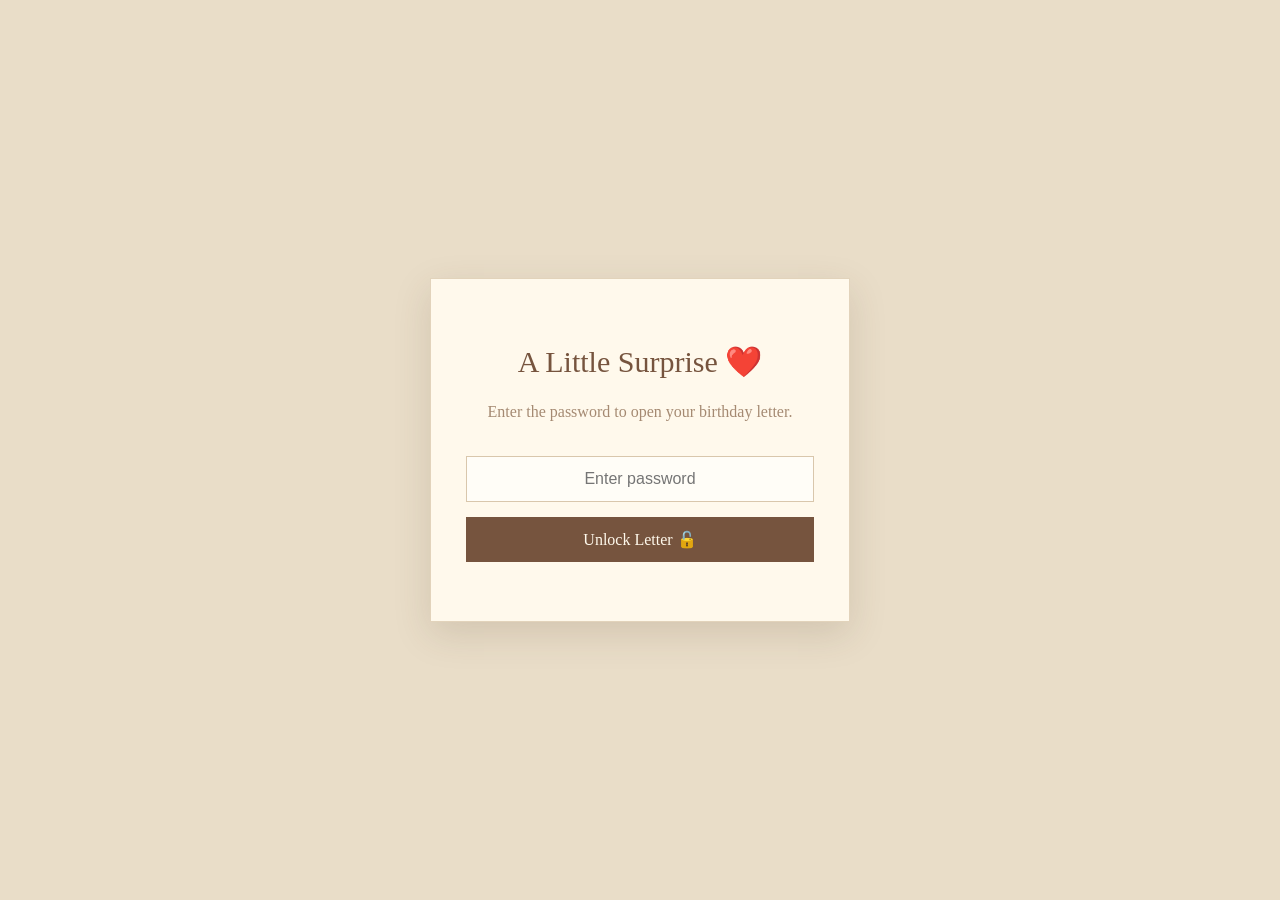
<file: index.html>
<!DOCTYPE html>
<html lang="en">

<head>
    <meta charset="UTF-8">
    <meta name="viewport" content="width=device-width, initial-scale=1.0">

    <title>A Little Surprise ❤️</title>

    <style>
        * {
            box-sizing: border-box;
        }

        body {
            min-height: 100vh;
            margin: 0;
            padding: 20px;
            display: flex;
            justify-content: center;
            align-items: center;
            background: #e9ddc8;
            font-family: Georgia, serif;
            color: #765b48;
        }

        .password-box {
            width: 100%;
            max-width: 420px;
            padding: 45px 35px;
            text-align: center;
            background: #fff9ec;
            border: 1px solid #e2d3bb;
            box-shadow: 0 12px 35px rgba(80, 58, 37, 0.15);
        }

        h1 {
            font-size: 30px;
            font-weight: normal;
            color: #76543e;
        }

        p {
            color: #a58a72;
            line-height: 1.6;
        }

        input {
            width: 100%;
            padding: 13px;
            margin: 15px 0;
            font-size: 16px;
            text-align: center;
            border: 1px solid #d9c7ac;
            background: #fffdf7;
        }

        button {
            width: 100%;
            padding: 13px;
            color: #fff9ec;
            background: #76543e;
            border: none;
            font-family: Georgia, serif;
            font-size: 16px;
            cursor: pointer;
        }

        #password-error {
            color: #b34b43;
            font-size: 14px;
        }
    </style>
</head>

<body>

    <main class="password-box">

        <h1>A Little Surprise ❤️</h1>

        <p>Enter the password to open your birthday letter.</p>

        <form id="password-form">

            <input
                type="password"
                id="password-input"
                placeholder="Enter password"
                required
            >

            <button type="submit">Unlock Letter 🔓</button>

            <p id="password-error"></p>

        </form>

    </main>

    <script src="password.js"></script>

</body>
</html>
</file>
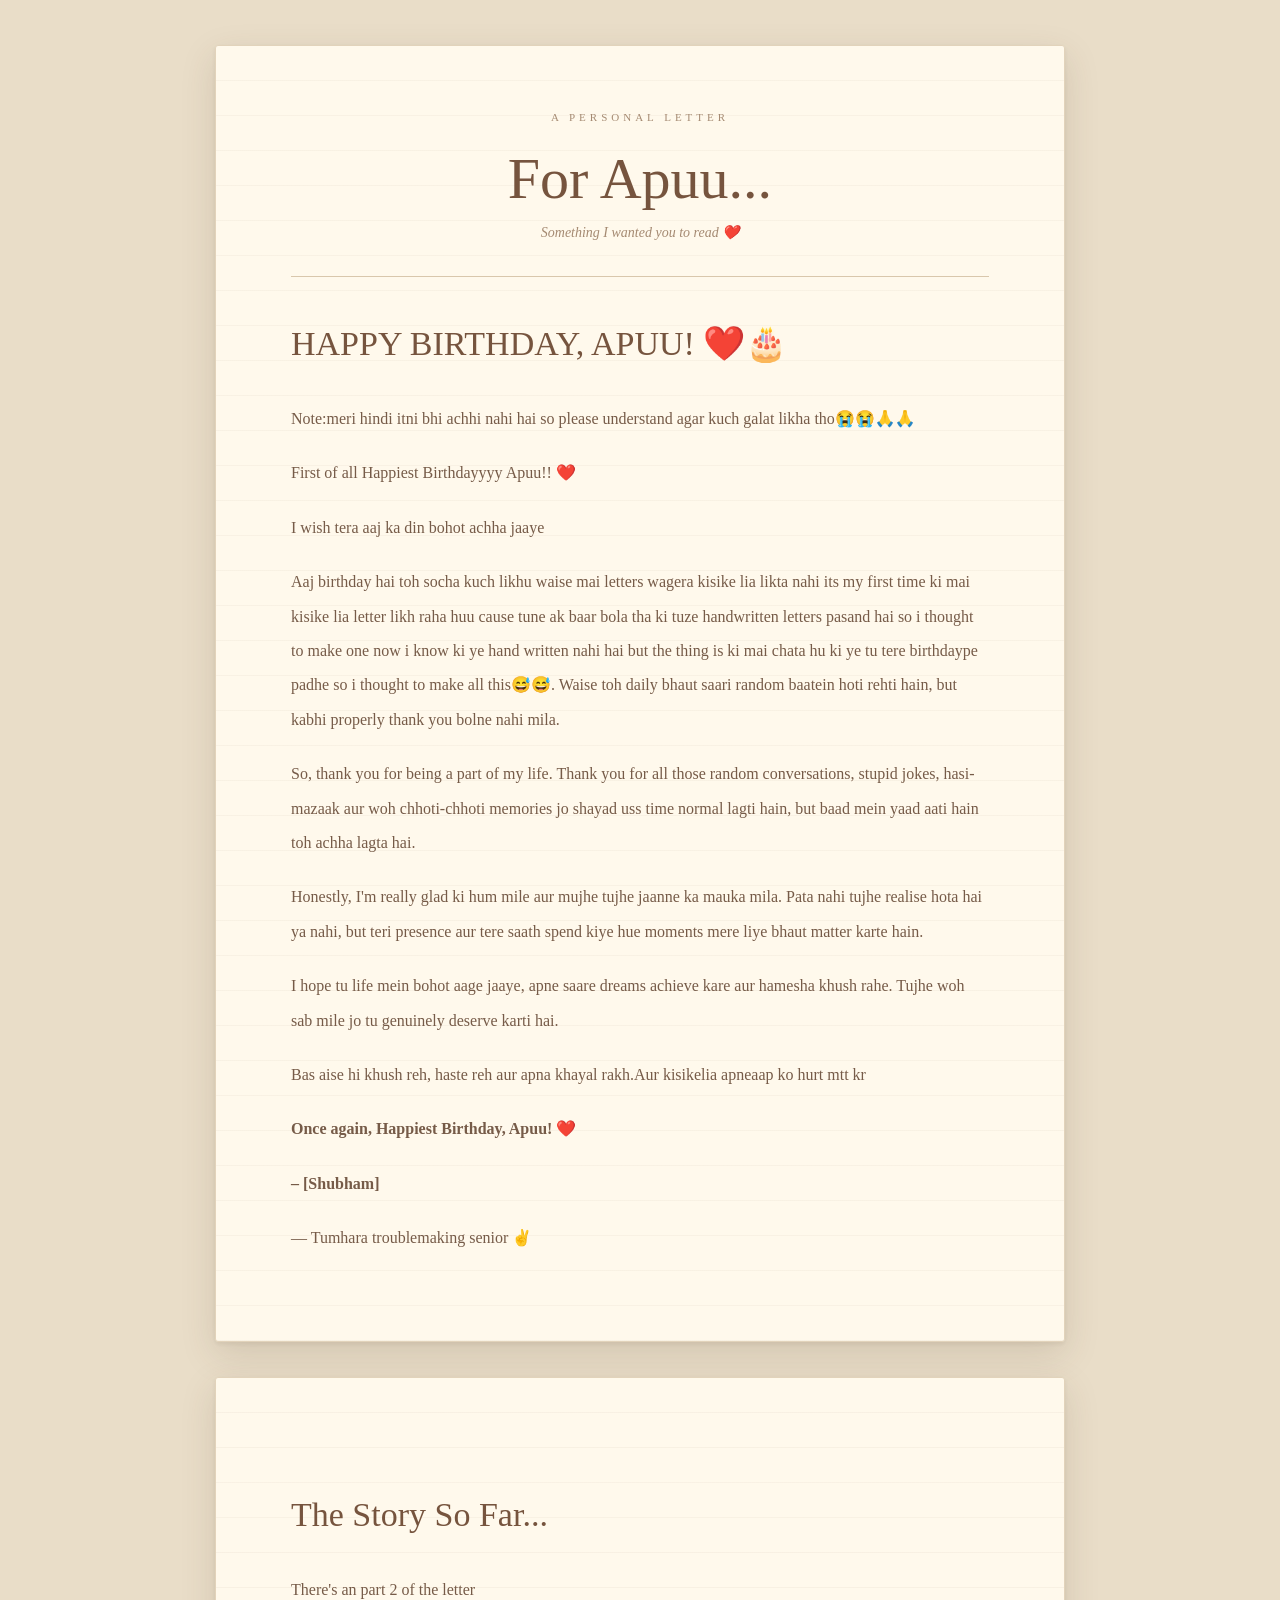
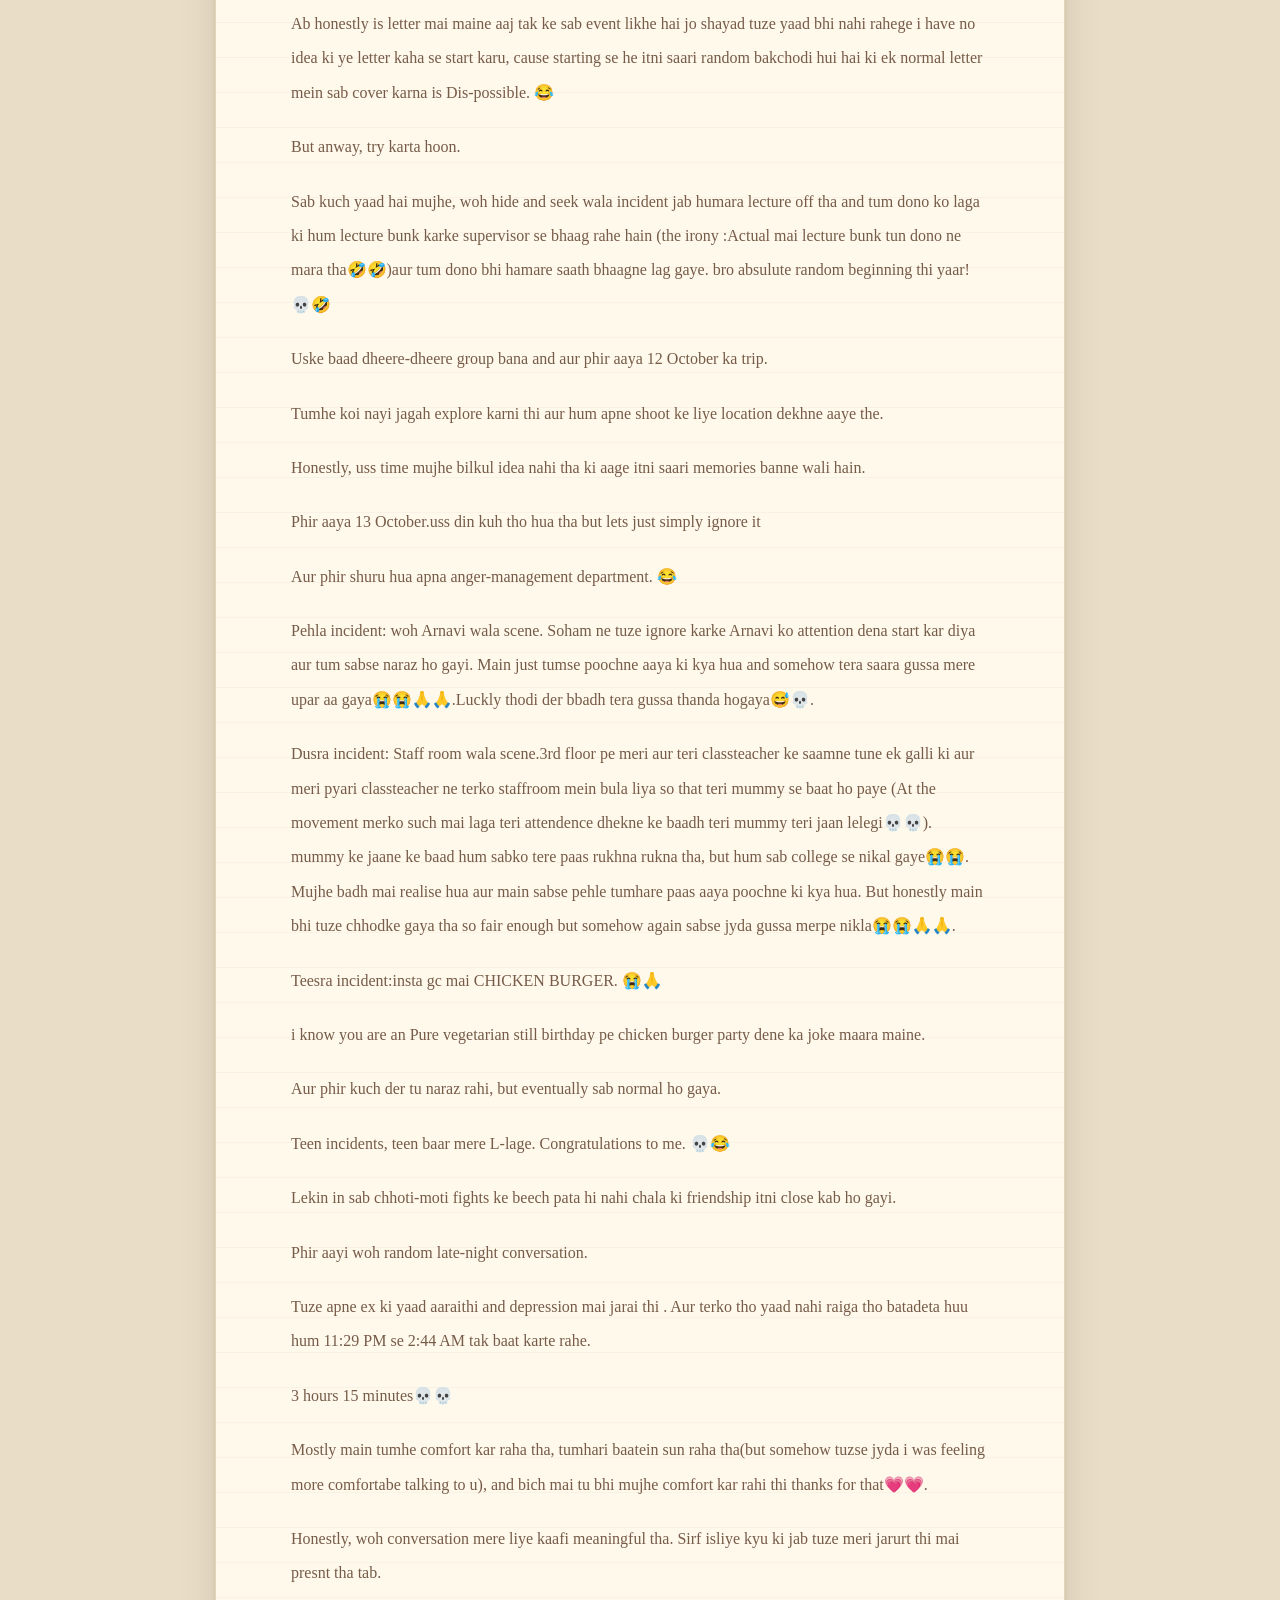
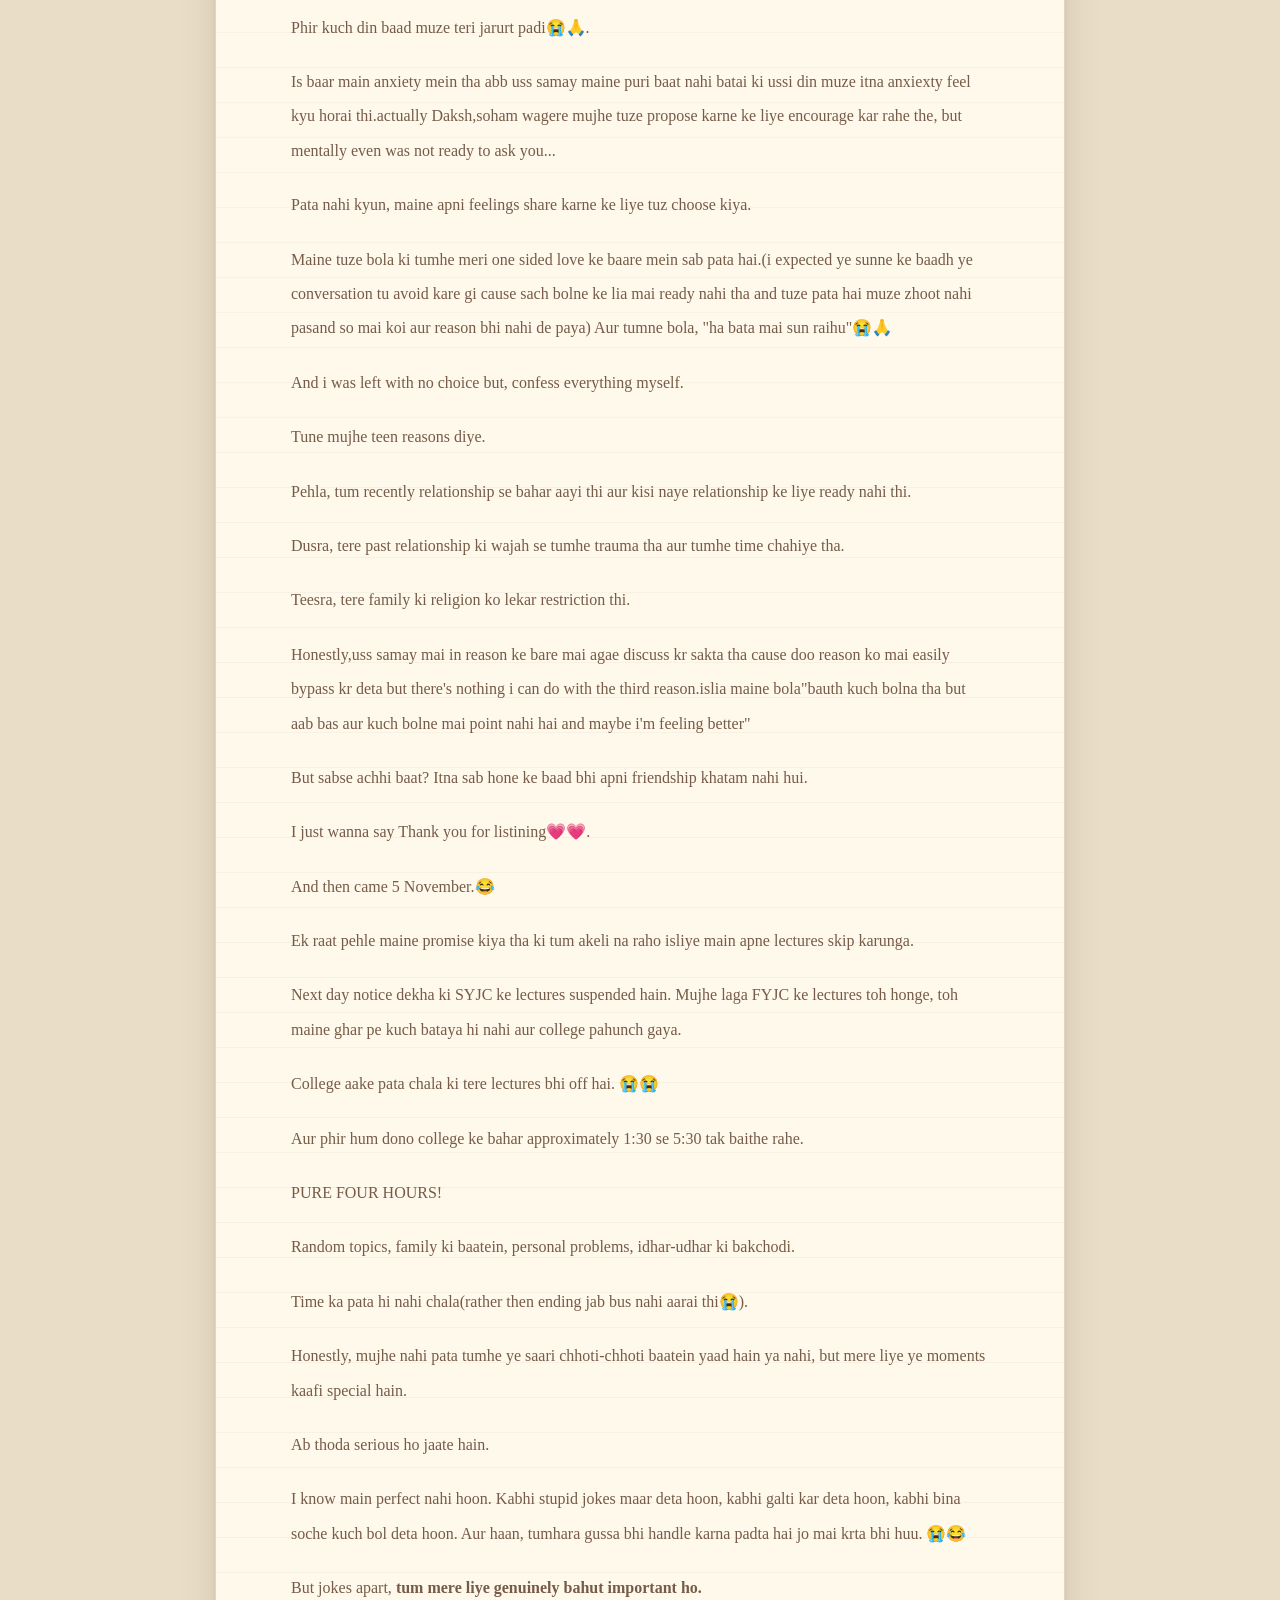
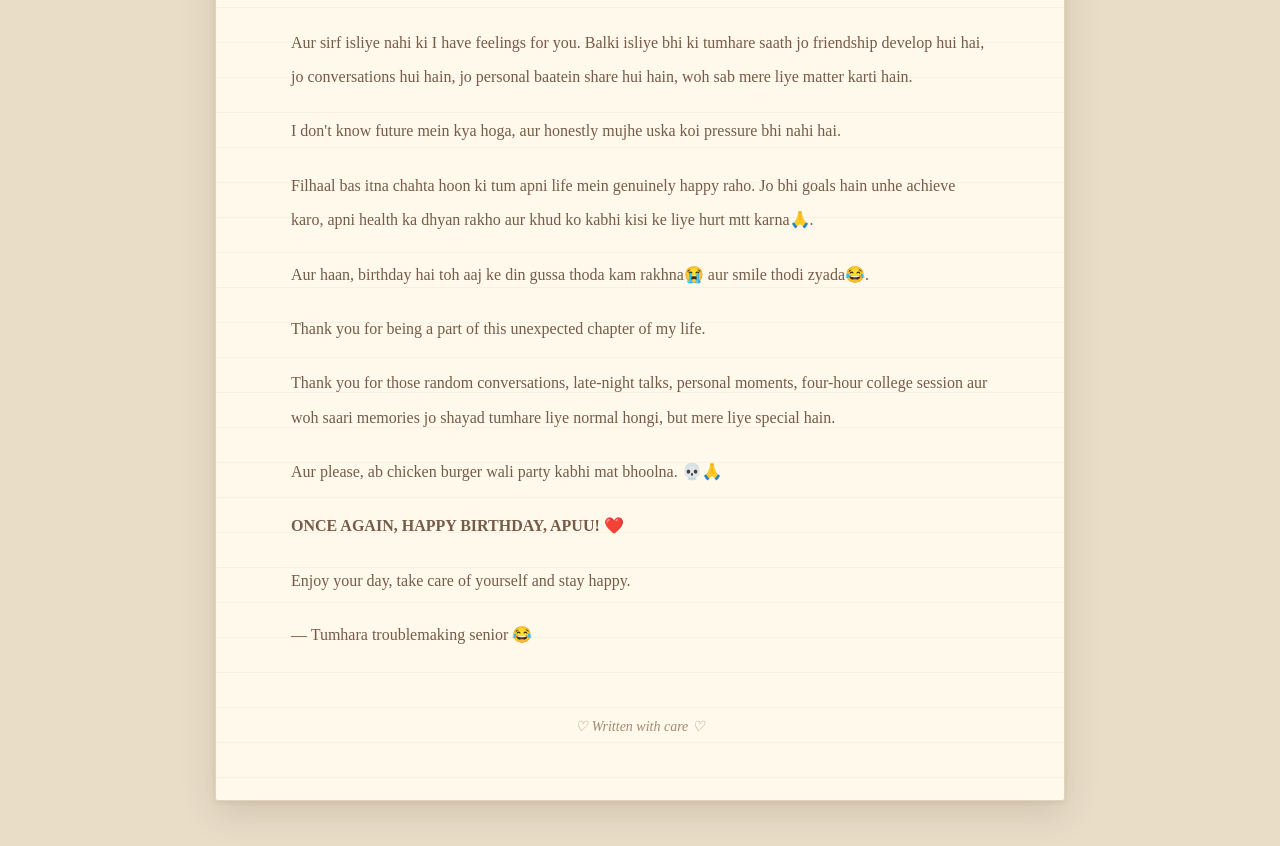
<file: letter.html>
<!DOCTYPE html>
<html lang="en">

<head>
    <meta charset="UTF-8">
    <meta name="viewport" content="width=device-width, initial-scale=1.0">

    <title>A Letter For Apuu ❤️</title>

    <link rel="stylesheet" href="style.css">
</head>

<body>

    

    <main class="page">

        <article class="letter birthday-page fade-in">

            <header class="letter-header">
                <p class="small-heading">A PERSONAL LETTER</p>

                <h1>For Apuu...</h1>

                <p class="subtitle">
                    Something I wanted you to read ❤️
                </p>
            </header>

            <div class="divider"></div>

            <section class="letter-content" id="letter-content">

                <!-- PART ONE: BIRTHDAY LETTER -->

                <div class="birthday-section">

                    <h2>HAPPY BIRTHDAY, APUU! ❤️🎂</h2>

                    <p>Note:meri hindi itni bhi achhi nahi hai so please understand agar kuch galat likha tho😭😭🙏🙏
                    </p>

                    <p>First of all Happiest Birthdayyyy Apuu!! ❤️</p>

                    <p>I wish tera aaj ka din bohot achha jaaye</p>

                    <p>Aaj birthday hai toh socha kuch likhu waise mai letters wagera kisike lia likta nahi its my first
                        time ki mai kisike lia letter likh raha huu cause tune ak
                        baar bola tha ki tuze handwritten letters pasand hai so i thought to make one now i know ki ye
                        hand written nahi hai but the thing is ki mai chata hu ki ye tu tere birthdaype padhe so i
                        thought to make all this😅😅. Waise toh daily bhaut saari random baatein hoti rehti hain, but
                        kabhi properly thank you bolne nahi mila.</p>

                    <p>So, thank you for being a part of my life. Thank you for all those random conversations, stupid
                        jokes, hasi-mazaak aur woh chhoti-chhoti memories jo shayad uss time normal lagti hain, but baad
                        mein yaad aati hain toh achha lagta hai.</p>

                    <p>Honestly, I'm really glad ki hum mile aur mujhe tujhe jaanne ka mauka mila. Pata nahi tujhe
                        realise hota hai ya nahi, but teri presence aur tere saath spend kiye hue moments mere liye
                        bhaut matter karte hain.</p>

                    <p>I hope tu life mein bohot aage jaaye, apne saare dreams achieve kare aur hamesha khush rahe.
                        Tujhe woh sab mile jo tu genuinely deserve karti hai.</p>

                    <p>Bas aise hi khush reh, haste reh aur apna khayal rakh.Aur kisikelia apneaap ko hurt mtt kr</p>

                    <p><strong>Once again, Happiest Birthday, Apuu! ❤️</strong></p>

                    <p><strong>– [Shubham]</strong></p>

                    <p>— Tumhara troublemaking senior ✌️</p>

                </div>

                </div>

            </section>
        </article>

        <article class="letter story-page">
            <section class="letter-content">

                <!-- PART TWO: OUR STORY -->


                <div class="story-section">

                    <h2>The Story So Far...
                    </h2>
                    </h2>There's an part 2 of the letter
                    </h2>
                    <p>Ab honestly is letter mai maine aaj tak ke sab event likhe hai jo shayad tuze yaad bhi nahi rahege i
                        have no idea ki ye letter kaha se start karu, cause starting se he itni saari random bakchodi
                        hui hai ki ek normal letter mein sab cover karna is Dis-possible. 😂</p>

                    <p>But anway, try karta hoon.</p>

                    <p>Sab kuch yaad hai mujhe, woh hide and seek wala incident jab humara lecture off tha and tum dono
                        ko laga ki hum lecture bunk karke supervisor se bhaag rahe hain (the irony :Actual mai lecture
                        bunk tun dono ne mara tha🤣🤣)aur tum dono bhi hamare saath bhaagne lag gaye. bro absulute
                        random beginning thi yaar! 💀🤣</p>

                    <p>Uske baad dheere-dheere group bana and aur phir aaya 12 October ka trip.</p>

                    <p>Tumhe koi nayi jagah explore karni thi aur hum apne shoot ke liye location dekhne aaye the.</p>

                    <p>Honestly, uss time mujhe bilkul idea nahi tha ki aage itni saari memories banne wali hain.</p>

                    <p>Phir aaya 13 October.uss din kuh tho hua tha but lets just simply ignore it</p>

                    <p>Aur phir shuru hua apna anger-management department. 😂</p>

                    <p>Pehla incident: woh Arnavi wala scene. Soham ne tuze ignore karke Arnavi ko attention dena start
                        kar diya aur tum sabse naraz ho gayi. Main just tumse poochne aaya ki kya hua and somehow tera
                        saara gussa mere upar aa gaya😭😭🙏🙏.Luckly thodi der bbadh tera gussa thanda hogaya😅💀.</p>

                    <p>Dusra incident: Staff room wala scene.3rd floor pe meri aur teri classteacher ke saamne tune ek
                        galli ki aur meri pyari classteacher ne terko staffroom mein bula liya so that teri mummy se
                        baat ho paye (At the movement merko such mai laga teri attendence dhekne ke baadh teri mummy
                        teri jaan lelegi💀💀). mummy ke jaane ke baad hum sabko tere paas rukhna rukna tha, but hum sab
                        college se nikal gaye😭😭. Mujhe badh mai realise hua aur main sabse pehle tumhare paas aaya
                        poochne ki kya hua. But honestly main bhi tuze chhodke gaya tha so fair enough but somehow again
                        sabse jyda gussa merpe nikla😭😭🙏🙏.</p>

                    <p>Teesra incident:insta gc mai CHICKEN BURGER. 😭🙏</p>

                    <p>i know you are an Pure vegetarian still birthday pe chicken burger party dene ka joke maara
                        maine.</p>

                    <p>Aur phir kuch der tu naraz rahi, but eventually sab normal ho gaya.</p>

                    <p>Teen incidents, teen baar mere L-lage. Congratulations to me. 💀😂</p>

                    <p>Lekin in sab chhoti-moti fights ke beech pata hi nahi chala ki friendship itni close kab ho gayi.
                    </p>

                    <p>Phir aayi woh random late-night conversation.</p>

                    <p>Tuze apne ex ki yaad aaraithi and depression mai jarai thi . Aur terko tho yaad nahi raiga tho
                        batadeta huu hum 11:29 PM se 2:44 AM tak baat karte rahe.</p>

                    <p>3 hours 15 minutes💀💀</p>

                    <p>Mostly main tumhe comfort kar raha tha, tumhari baatein sun raha tha(but somehow tuzse jyda i was
                        feeling more comfortabe talking to u), and bich mai tu bhi mujhe comfort kar rahi thi thanks for
                        that💗💗.</p>

                    <p>Honestly, woh conversation mere liye kaafi meaningful tha. Sirf isliye kyu ki jab tuze meri
                        jarurt thi mai presnt tha tab.</p>

                    <p>Phir kuch din baad muze teri jarurt padi😭🙏.</p>

                    <p>Is baar main anxiety mein tha abb uss samay maine puri baat nahi batai ki ussi din muze itna
                        anxiexty feel kyu horai thi.actually Daksh,soham wagere mujhe tuze propose karne ke liye
                        encourage kar rahe the, but mentally even was not ready to ask you...</p>

                    <p>Pata nahi kyun, maine apni feelings share karne ke liye tuz choose kiya.</p>

                    <p>Maine tuze bola ki tumhe meri one sided love ke baare mein sab pata hai.(i expected ye sunne ke
                        baadh ye conversation tu avoid kare gi cause sach bolne ke lia mai ready nahi tha and tuze pata
                        hai muze zhoot nahi pasand so mai koi aur reason bhi nahi de paya) Aur tumne bola, "ha bata mai
                        sun raihu"😭🙏</p>

                    <p>And i was left with no choice but, confess everything myself.</p>

                    <p>Tune mujhe teen reasons diye.</p>

                    <p>Pehla, tum recently relationship se bahar aayi thi aur kisi naye relationship ke liye ready nahi
                        thi.</p>

                    <p>Dusra, tere past relationship ki wajah se tumhe trauma tha aur tumhe time chahiye tha.</p>

                    <p>Teesra, tere family ki religion ko lekar restriction thi.</p>

                    <p>Honestly,uss samay mai in reason ke bare mai agae discuss kr sakta tha cause doo reason ko mai easily
                        bypass kr deta but there's nothing i can do with the third reason.islia maine bola"bauth kuch bolna tha but aab
                        bas aur kuch bolne mai point nahi hai and maybe i'm feeling better"</p>

                    <p>But sabse achhi baat? Itna sab hone ke baad bhi apni friendship khatam nahi hui.</p>

                    <p>I just wanna say Thank you for listining💗💗.</p>

                    <p>And then came 5 November.😂</p>

                    <p>Ek raat pehle maine promise kiya tha ki tum akeli na raho isliye main apne lectures skip karunga.
                    </p>

                    <p>Next day notice dekha ki SYJC ke lectures suspended hain. Mujhe laga FYJC ke lectures toh honge,
                        toh maine ghar pe kuch bataya hi nahi aur college pahunch gaya.</p>

                    <p>College aake pata chala ki tere lectures bhi off hai. 😭😭</p>

                    <p>Aur phir hum dono college ke bahar approximately 1:30 se 5:30 tak baithe rahe.</p>

                    <p>PURE FOUR HOURS!</p>

                    <p>Random topics, family ki baatein, personal problems, idhar-udhar ki bakchodi.</p>

                    <p>Time ka pata hi nahi chala(rather then ending jab bus nahi aarai thi😭).</p>

                    <p>Honestly, mujhe nahi pata tumhe ye saari chhoti-chhoti baatein yaad hain ya nahi, but mere liye
                        ye moments kaafi special hain.</p>

                    <p>Ab thoda serious ho jaate hain.</p>

                    <p>I know main perfect nahi hoon. Kabhi stupid jokes maar deta hoon, kabhi galti kar deta hoon,
                        kabhi bina soche kuch bol deta hoon. Aur haan, tumhara gussa bhi handle karna padta hai jo mai
                        krta bhi huu. 😭😂</p>

                    <p>But jokes apart, <strong>tum mere liye genuinely bahut important ho.</strong></p>

                    <p>Aur sirf isliye nahi ki I have feelings for you. Balki isliye bhi ki tumhare saath jo friendship
                        develop hui hai, jo conversations hui hain, jo personal baatein share hui hain, woh sab mere
                        liye matter karti hain.</p>

                    <p>I don't know future mein kya hoga, aur honestly mujhe uska koi pressure bhi nahi hai.</p>

                    <p>Filhaal bas itna chahta hoon ki tum apni life mein genuinely happy raho. Jo bhi goals hain unhe
                        achieve karo, apni health ka dhyan rakho aur khud ko kabhi kisi ke liye hurt mtt karna🙏.</p>

                    <p>Aur haan, birthday hai toh aaj ke din gussa thoda kam rakhna😭 aur smile thodi zyada😂.</p>

                    <p>Thank you for being a part of this unexpected chapter of my life.</p>

                    <p>Thank you for those random conversations, late-night talks, personal moments, four-hour college
                        session aur woh saari memories jo shayad tumhare liye normal hongi, but mere liye special hain.
                    </p>

                    <p>Aur please, ab chicken burger wali party kabhi mat bhoolna. 💀🙏</p>

                    <p><strong>ONCE AGAIN, HAPPY BIRTHDAY, APUU! ❤️</strong></p>

                    <p>Enjoy your day, take care of yourself and stay happy.</p>

                    <p>— Tumhara troublemaking senior 😂</p>

                </div>


            </section>

            <footer class="letter-footer">
                <p>♡ Written with care ♡</p>
            </footer>

        </article>

    </main>

    <script src="script.js"></script>

</body>

</html>
</file>
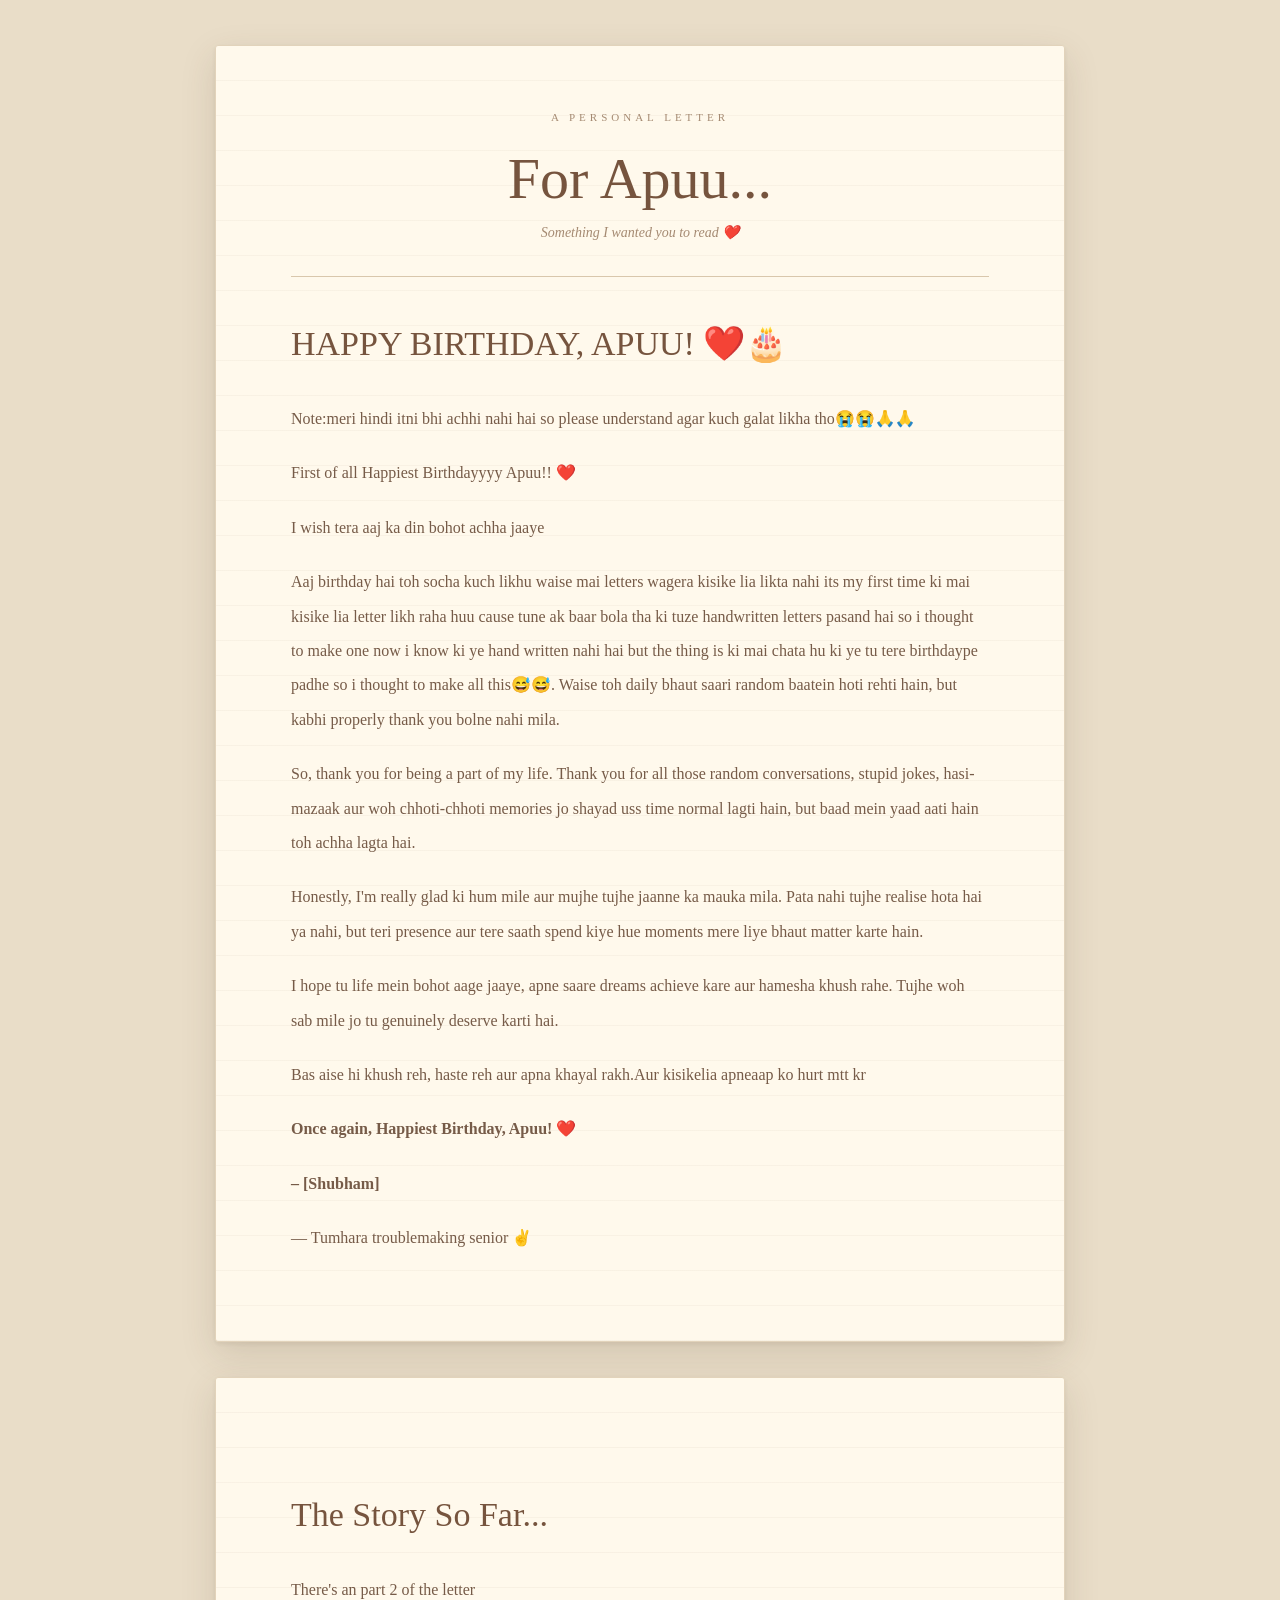
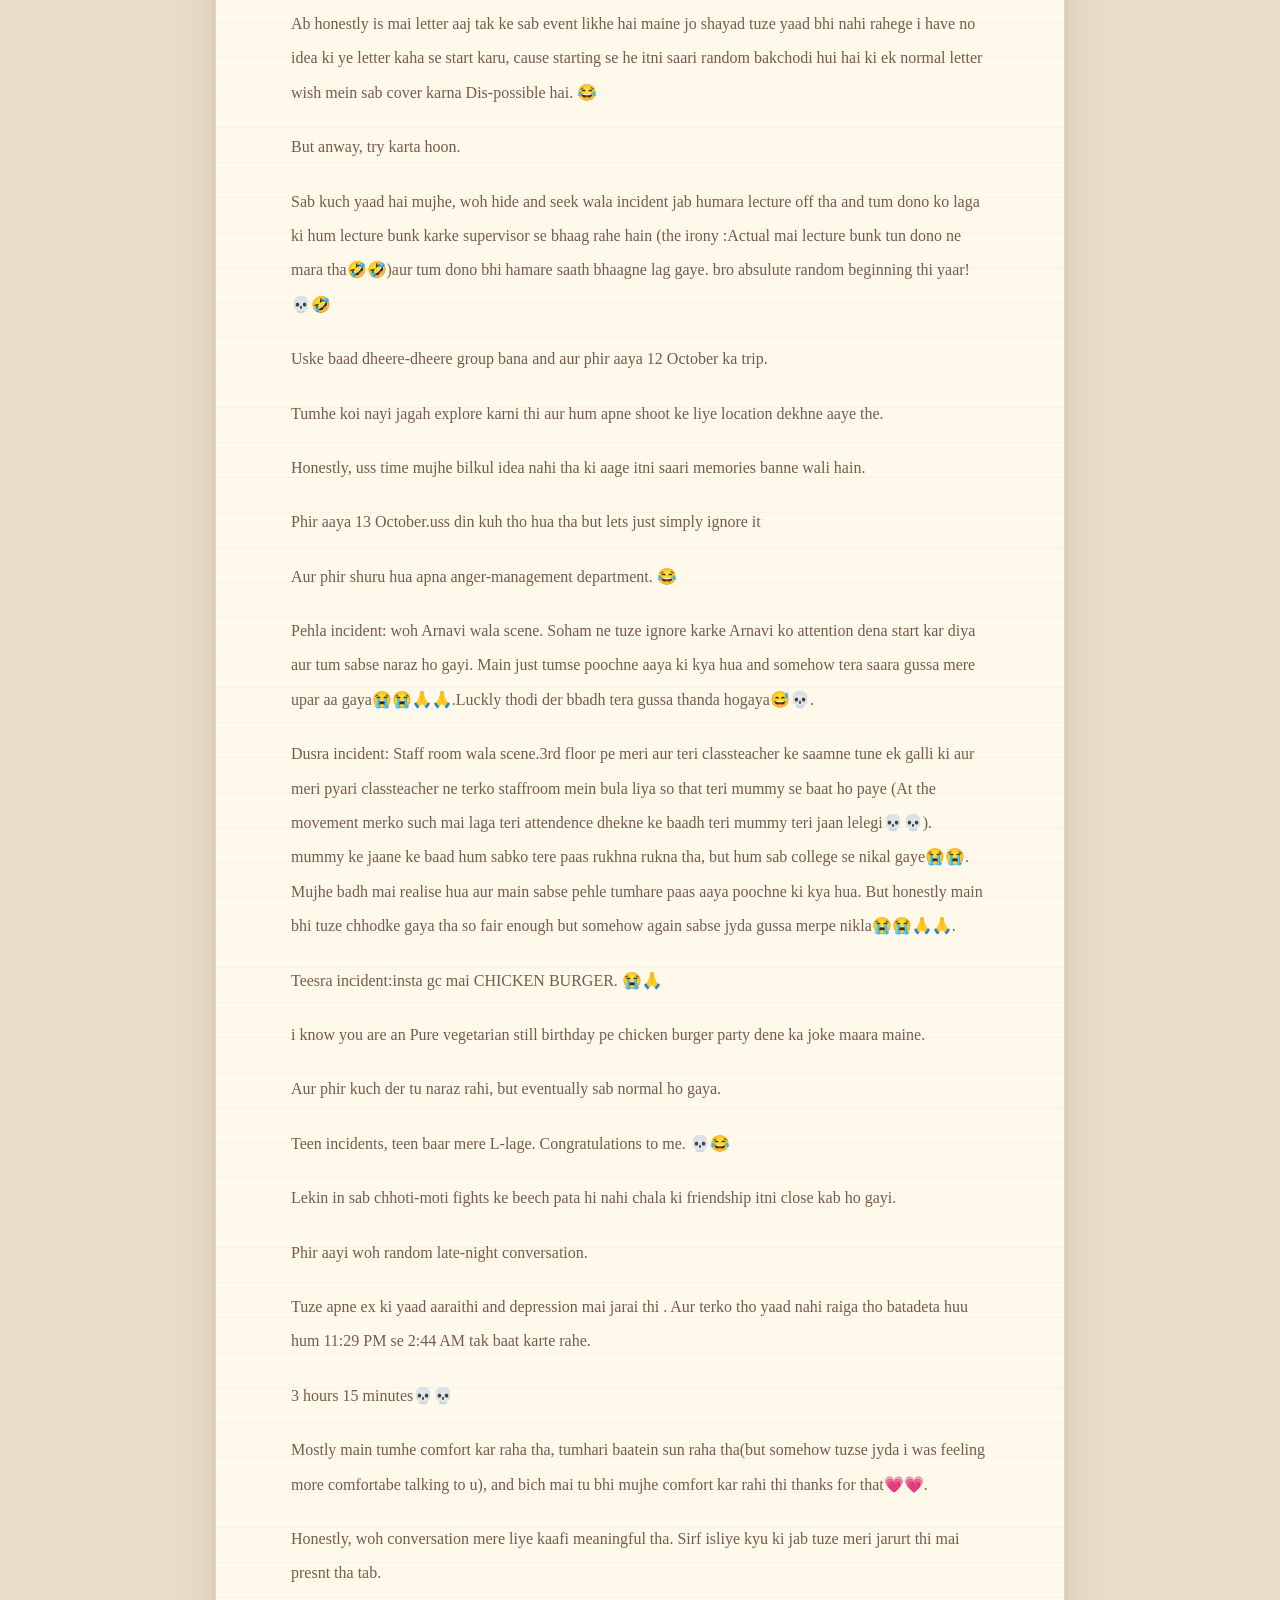
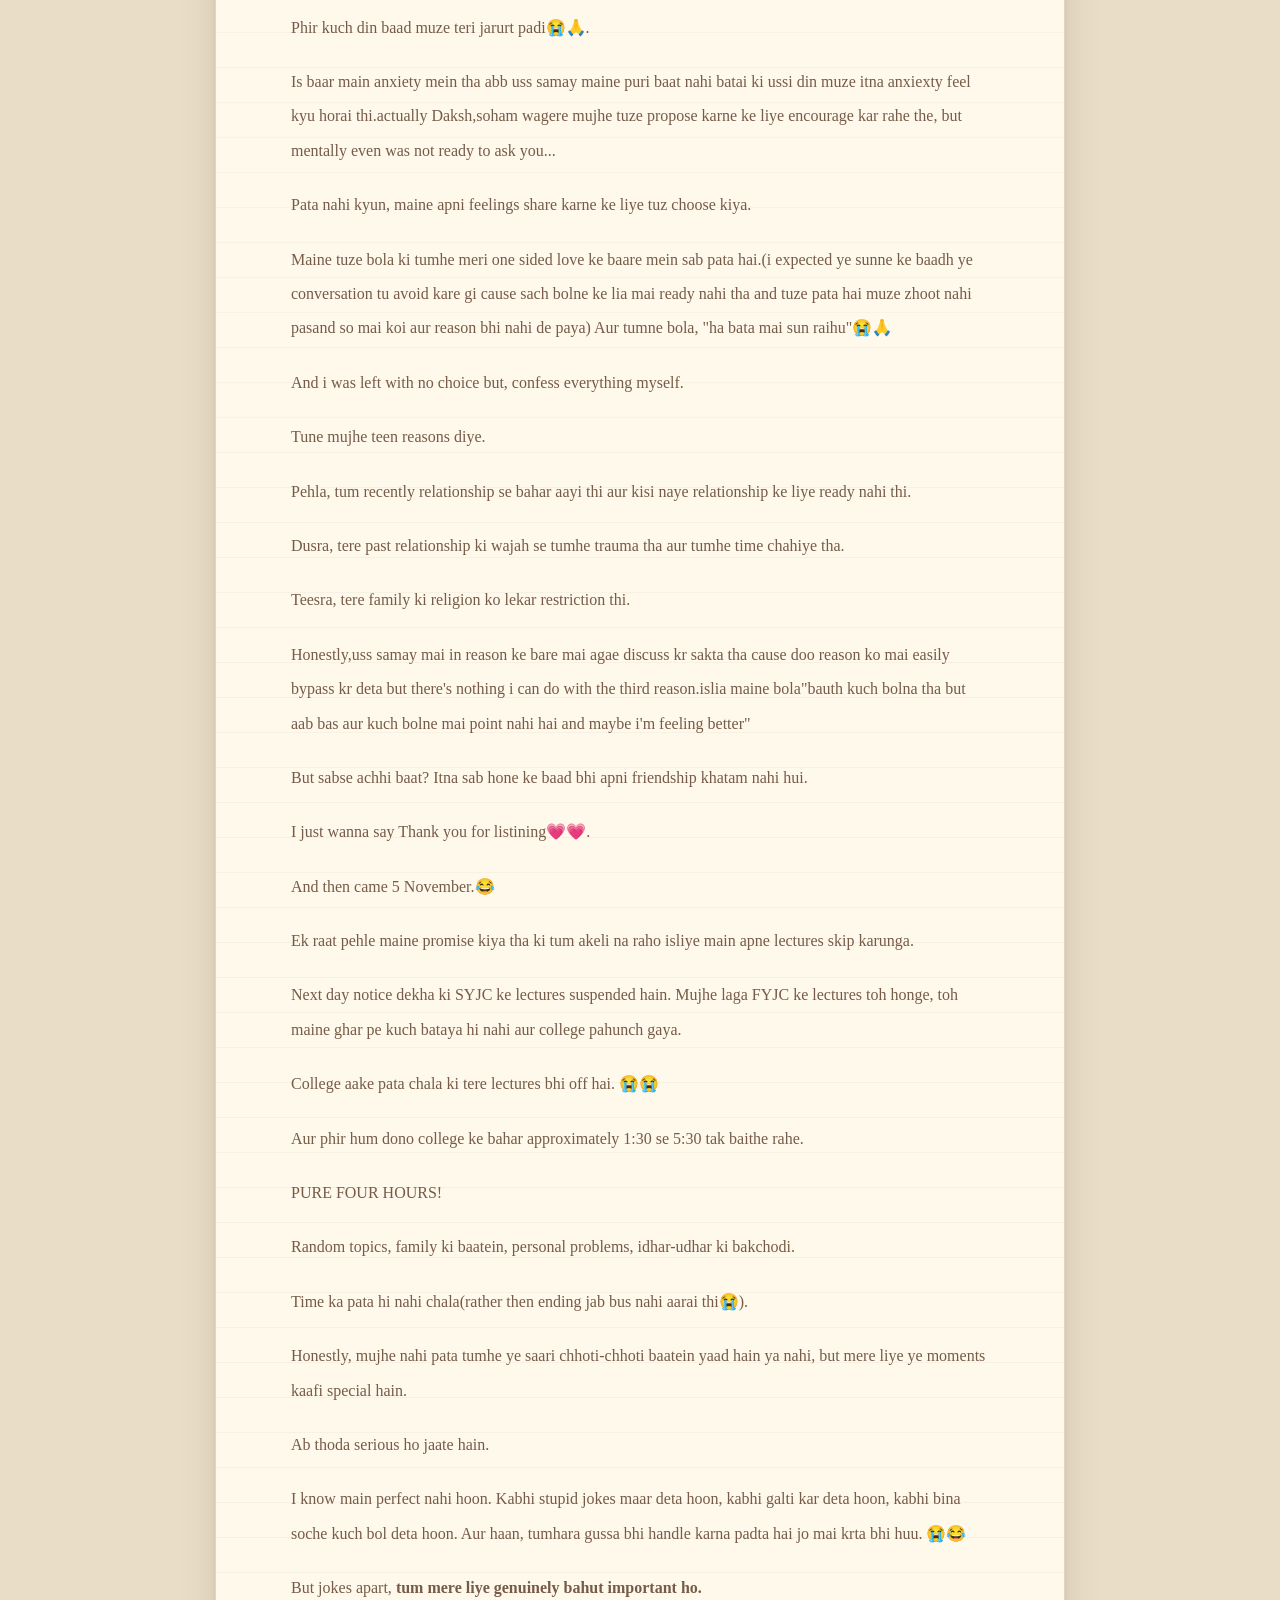
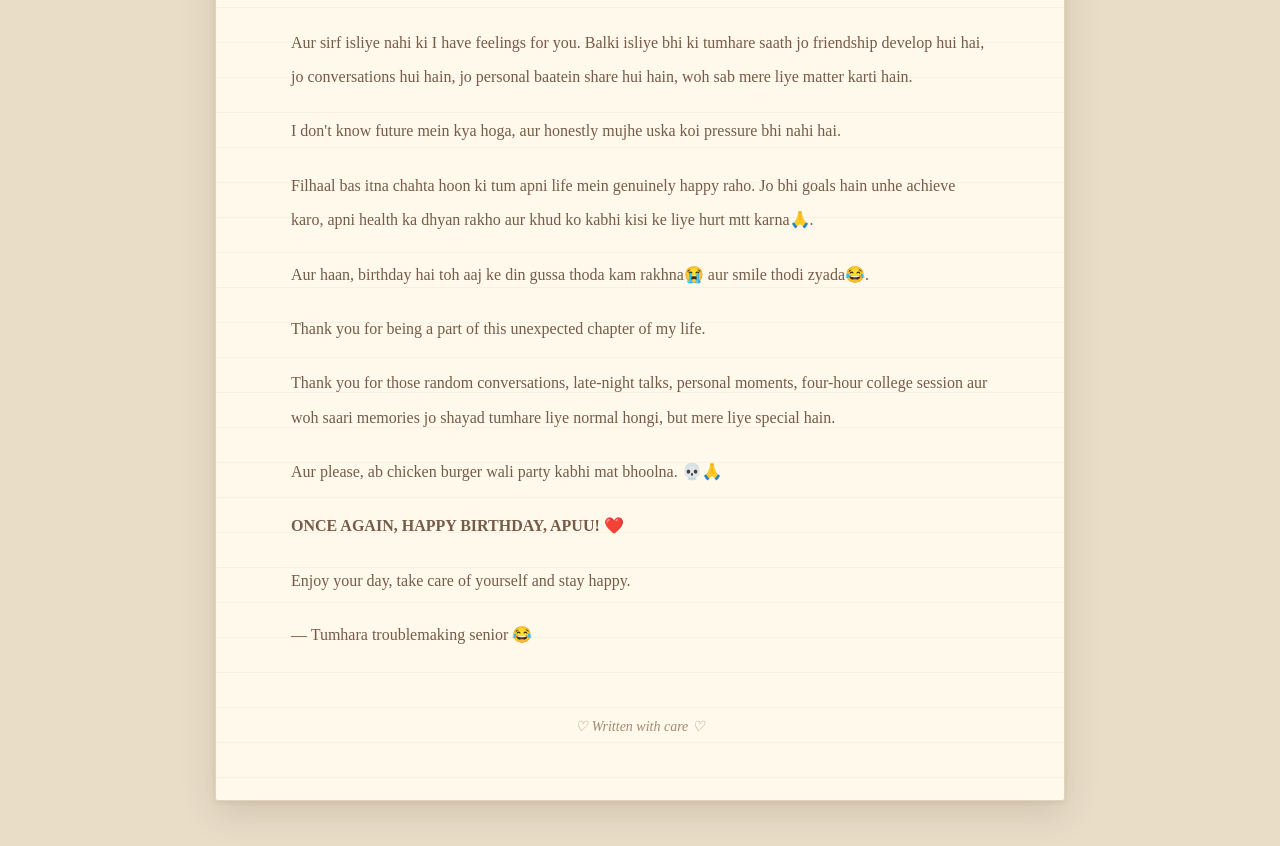
<file: letter1.html>
<!DOCTYPE html>
<html lang="en">

<head>
    <meta charset="UTF-8">
    <meta name="viewport" content="width=device-width, initial-scale=1.0">

    <title>A Letter For Apuu ❤️</title>

    <link rel="stylesheet" href="style.css">
</head>

<body>

    

    <main class="page">

        <article class="letter birthday-page fade-in">

            <header class="letter-header">
                <p class="small-heading">A PERSONAL LETTER</p>

                <h1>For Apuu...</h1>

                <p class="subtitle">
                    Something I wanted you to read ❤️
                </p>
            </header>

            <div class="divider"></div>

            <section class="letter-content" id="letter-content">

                <!-- PART ONE: BIRTHDAY LETTER -->

                <div class="birthday-section">

                    <h2>HAPPY BIRTHDAY, APUU! ❤️🎂</h2>

                    <p>Note:meri hindi itni bhi achhi nahi hai so please understand agar kuch galat likha tho😭😭🙏🙏
                    </p>

                    <p>First of all Happiest Birthdayyyy Apuu!! ❤️</p>

                    <p>I wish tera aaj ka din bohot achha jaaye</p>

                    <p>Aaj birthday hai toh socha kuch likhu waise mai letters wagera kisike lia likta nahi its my first
                        time ki mai kisike lia letter likh raha huu cause tune ak
                        baar bola tha ki tuze handwritten letters pasand hai so i thought to make one now i know ki ye
                        hand written nahi hai but the thing is ki mai chata hu ki ye tu tere birthdaype padhe so i
                        thought to make all this😅😅. Waise toh daily bhaut saari random baatein hoti rehti hain, but
                        kabhi properly thank you bolne nahi mila.</p>

                    <p>So, thank you for being a part of my life. Thank you for all those random conversations, stupid
                        jokes, hasi-mazaak aur woh chhoti-chhoti memories jo shayad uss time normal lagti hain, but baad
                        mein yaad aati hain toh achha lagta hai.</p>

                    <p>Honestly, I'm really glad ki hum mile aur mujhe tujhe jaanne ka mauka mila. Pata nahi tujhe
                        realise hota hai ya nahi, but teri presence aur tere saath spend kiye hue moments mere liye
                        bhaut matter karte hain.</p>

                    <p>I hope tu life mein bohot aage jaaye, apne saare dreams achieve kare aur hamesha khush rahe.
                        Tujhe woh sab mile jo tu genuinely deserve karti hai.</p>

                    <p>Bas aise hi khush reh, haste reh aur apna khayal rakh.Aur kisikelia apneaap ko hurt mtt kr</p>

                    <p><strong>Once again, Happiest Birthday, Apuu! ❤️</strong></p>

                    <p><strong>– [Shubham]</strong></p>

                    <p>— Tumhara troublemaking senior ✌️</p>

                </div>

                </div>

            </section>
        </article>

        <article class="letter story-page">
            <section class="letter-content">

                <!-- PART TWO: OUR STORY -->


                <div class="story-section">

                    <h2>The Story So Far...
                    </h2>
                    </h2>There's an part 2 of the letter
                    </h2>
                    <p>Ab honestly is mai letter aaj tak ke sab event likhe hai maine jo shayad tuze yaad bhi nahi rahege i
                        have no idea ki ye letter kaha se start karu, cause starting se he itni saari random bakchodi
                        hui hai ki ek normal letter wish mein sab cover karna Dis-possible hai. 😂</p>

                    <p>But anway, try karta hoon.</p>

                    <p>Sab kuch yaad hai mujhe, woh hide and seek wala incident jab humara lecture off tha and tum dono
                        ko laga ki hum lecture bunk karke supervisor se bhaag rahe hain (the irony :Actual mai lecture
                        bunk tun dono ne mara tha🤣🤣)aur tum dono bhi hamare saath bhaagne lag gaye. bro absulute
                        random beginning thi yaar! 💀🤣</p>

                    <p>Uske baad dheere-dheere group bana and aur phir aaya 12 October ka trip.</p>

                    <p>Tumhe koi nayi jagah explore karni thi aur hum apne shoot ke liye location dekhne aaye the.</p>

                    <p>Honestly, uss time mujhe bilkul idea nahi tha ki aage itni saari memories banne wali hain.</p>

                    <p>Phir aaya 13 October.uss din kuh tho hua tha but lets just simply ignore it</p>

                    <p>Aur phir shuru hua apna anger-management department. 😂</p>

                    <p>Pehla incident: woh Arnavi wala scene. Soham ne tuze ignore karke Arnavi ko attention dena start
                        kar diya aur tum sabse naraz ho gayi. Main just tumse poochne aaya ki kya hua and somehow tera
                        saara gussa mere upar aa gaya😭😭🙏🙏.Luckly thodi der bbadh tera gussa thanda hogaya😅💀.</p>

                    <p>Dusra incident: Staff room wala scene.3rd floor pe meri aur teri classteacher ke saamne tune ek
                        galli ki aur meri pyari classteacher ne terko staffroom mein bula liya so that teri mummy se
                        baat ho paye (At the movement merko such mai laga teri attendence dhekne ke baadh teri mummy
                        teri jaan lelegi💀💀). mummy ke jaane ke baad hum sabko tere paas rukhna rukna tha, but hum sab
                        college se nikal gaye😭😭. Mujhe badh mai realise hua aur main sabse pehle tumhare paas aaya
                        poochne ki kya hua. But honestly main bhi tuze chhodke gaya tha so fair enough but somehow again
                        sabse jyda gussa merpe nikla😭😭🙏🙏.</p>

                    <p>Teesra incident:insta gc mai CHICKEN BURGER. 😭🙏</p>

                    <p>i know you are an Pure vegetarian still birthday pe chicken burger party dene ka joke maara
                        maine.</p>

                    <p>Aur phir kuch der tu naraz rahi, but eventually sab normal ho gaya.</p>

                    <p>Teen incidents, teen baar mere L-lage. Congratulations to me. 💀😂</p>

                    <p>Lekin in sab chhoti-moti fights ke beech pata hi nahi chala ki friendship itni close kab ho gayi.
                    </p>

                    <p>Phir aayi woh random late-night conversation.</p>

                    <p>Tuze apne ex ki yaad aaraithi and depression mai jarai thi . Aur terko tho yaad nahi raiga tho
                        batadeta huu hum 11:29 PM se 2:44 AM tak baat karte rahe.</p>

                    <p>3 hours 15 minutes💀💀</p>

                    <p>Mostly main tumhe comfort kar raha tha, tumhari baatein sun raha tha(but somehow tuzse jyda i was
                        feeling more comfortabe talking to u), and bich mai tu bhi mujhe comfort kar rahi thi thanks for
                        that💗💗.</p>

                    <p>Honestly, woh conversation mere liye kaafi meaningful tha. Sirf isliye kyu ki jab tuze meri
                        jarurt thi mai presnt tha tab.</p>

                    <p>Phir kuch din baad muze teri jarurt padi😭🙏.</p>

                    <p>Is baar main anxiety mein tha abb uss samay maine puri baat nahi batai ki ussi din muze itna
                        anxiexty feel kyu horai thi.actually Daksh,soham wagere mujhe tuze propose karne ke liye
                        encourage kar rahe the, but mentally even was not ready to ask you...</p>

                    <p>Pata nahi kyun, maine apni feelings share karne ke liye tuz choose kiya.</p>

                    <p>Maine tuze bola ki tumhe meri one sided love ke baare mein sab pata hai.(i expected ye sunne ke
                        baadh ye conversation tu avoid kare gi cause sach bolne ke lia mai ready nahi tha and tuze pata
                        hai muze zhoot nahi pasand so mai koi aur reason bhi nahi de paya) Aur tumne bola, "ha bata mai
                        sun raihu"😭🙏</p>

                    <p>And i was left with no choice but, confess everything myself.</p>

                    <p>Tune mujhe teen reasons diye.</p>

                    <p>Pehla, tum recently relationship se bahar aayi thi aur kisi naye relationship ke liye ready nahi
                        thi.</p>

                    <p>Dusra, tere past relationship ki wajah se tumhe trauma tha aur tumhe time chahiye tha.</p>

                    <p>Teesra, tere family ki religion ko lekar restriction thi.</p>

                    <p>Honestly,uss samay mai in reason ke bare mai agae discuss kr sakta tha cause doo reason ko mai easily
                        bypass kr deta but there's nothing i can do with the third reason.islia maine bola"bauth kuch bolna tha but aab
                        bas aur kuch bolne mai point nahi hai and maybe i'm feeling better"</p>

                    <p>But sabse achhi baat? Itna sab hone ke baad bhi apni friendship khatam nahi hui.</p>

                    <p>I just wanna say Thank you for listining💗💗.</p>

                    <p>And then came 5 November.😂</p>

                    <p>Ek raat pehle maine promise kiya tha ki tum akeli na raho isliye main apne lectures skip karunga.
                    </p>

                    <p>Next day notice dekha ki SYJC ke lectures suspended hain. Mujhe laga FYJC ke lectures toh honge,
                        toh maine ghar pe kuch bataya hi nahi aur college pahunch gaya.</p>

                    <p>College aake pata chala ki tere lectures bhi off hai. 😭😭</p>

                    <p>Aur phir hum dono college ke bahar approximately 1:30 se 5:30 tak baithe rahe.</p>

                    <p>PURE FOUR HOURS!</p>

                    <p>Random topics, family ki baatein, personal problems, idhar-udhar ki bakchodi.</p>

                    <p>Time ka pata hi nahi chala(rather then ending jab bus nahi aarai thi😭).</p>

                    <p>Honestly, mujhe nahi pata tumhe ye saari chhoti-chhoti baatein yaad hain ya nahi, but mere liye
                        ye moments kaafi special hain.</p>

                    <p>Ab thoda serious ho jaate hain.</p>

                    <p>I know main perfect nahi hoon. Kabhi stupid jokes maar deta hoon, kabhi galti kar deta hoon,
                        kabhi bina soche kuch bol deta hoon. Aur haan, tumhara gussa bhi handle karna padta hai jo mai
                        krta bhi huu. 😭😂</p>

                    <p>But jokes apart, <strong>tum mere liye genuinely bahut important ho.</strong></p>

                    <p>Aur sirf isliye nahi ki I have feelings for you. Balki isliye bhi ki tumhare saath jo friendship
                        develop hui hai, jo conversations hui hain, jo personal baatein share hui hain, woh sab mere
                        liye matter karti hain.</p>

                    <p>I don't know future mein kya hoga, aur honestly mujhe uska koi pressure bhi nahi hai.</p>

                    <p>Filhaal bas itna chahta hoon ki tum apni life mein genuinely happy raho. Jo bhi goals hain unhe
                        achieve karo, apni health ka dhyan rakho aur khud ko kabhi kisi ke liye hurt mtt karna🙏.</p>

                    <p>Aur haan, birthday hai toh aaj ke din gussa thoda kam rakhna😭 aur smile thodi zyada😂.</p>

                    <p>Thank you for being a part of this unexpected chapter of my life.</p>

                    <p>Thank you for those random conversations, late-night talks, personal moments, four-hour college
                        session aur woh saari memories jo shayad tumhare liye normal hongi, but mere liye special hain.
                    </p>

                    <p>Aur please, ab chicken burger wali party kabhi mat bhoolna. 💀🙏</p>

                    <p><strong>ONCE AGAIN, HAPPY BIRTHDAY, APUU! ❤️</strong></p>

                    <p>Enjoy your day, take care of yourself and stay happy.</p>

                    <p>— Tumhara troublemaking senior 😂</p>

                </div>


            </section>

            <footer class="letter-footer">
                <p>♡ Written with care ♡</p>
            </footer>

        </article>

    </main>

    <script src="script.js"></script>

</body>

</html>
</file>
<file: style.css>
/* =====================================
   APUU BIRTHDAY LETTER
   HANDWRITTEN PAPER DESIGN
===================================== */

/* RESET */

* {
    margin: 0;
    padding: 0;
    box-sizing: border-box;
}

/* PAGE BACKGROUND */

body {
    min-height: 100vh;
    padding: 45px 18px;

    background: #e9ddc8;

    font-family: Georgia, serif;
    color: #765b48;
}

/* MAIN CONTAINER */

.page {
    width: 100%;
    max-width: 850px;
    margin: 0 auto;
}

/* LETTER PAPER */

.letter {
    position: relative;

    width: 100%;
    padding: 65px 75px;

    background-color: #fff9ec;

    background-image:
        repeating-linear-gradient(
            transparent,
            transparent 34px,
            rgba(151, 126, 101, 0.12) 35px
        );

    border: 1px solid #e2d3bb;

    border-radius: 3px;

    box-shadow:
        0 12px 35px rgba(80, 58, 37, 0.15),
        0 2px 5px rgba(80, 58, 37, 0.08);
}

/* LETTER HEADER */

.letter-header {
    text-align: center;
    margin-bottom: 35px;
}

.small-heading {
    font-size: 11px;
    letter-spacing: 4px;
    color: #a58a72;
    margin-bottom: 22px;
}

.letter-header h1 {
    font-family: Georgia, serif;
    font-size: 58px;
    font-weight: normal;
    color: #76543e;
    margin-bottom: 12px;
}

.subtitle {
    font-size: 14px;
    color: #a58a72;
    font-style: italic;
}

/* DIVIDER */

.divider {
    width: 100%;
    height: 1px;
    background: #d9c7ac;
    margin: 30px 0;
}

/* LETTER CONTENT */

.letter-content {
    font-size: 16px;
    line-height: 2.15;
}

.letter-content h2 {
 font-family: Georgia, serif;
    font-size: 34px;
    font-weight: normal;
    color: #76543e;
    margin-bottom: 22px;
}

.letter-content p {
    margin-bottom: 20px;
}

/* STORY SECTION */

.story-section {
    margin-top: 35px;
}

/* FOOTER */

.letter-footer {
    text-align: center;
    margin-top: 45px;
    padding-top: 20px;

    color: #a58a72;
    font-size: 14px;
    font-style: italic;
}

/* FADE-IN ANIMATION */

.fade-in {
    animation: fadeIn 1.8s ease forwards;
}

@keyframes fadeIn {
    from {
        opacity: 0;
        transform: translateY(15px);
    }

    to {
        opacity: 1;
        transform: translateY(0);
    }
}

/* MOBILE RESPONSIVENESS */

@media (max-width: 600px) {

    body {
        padding: 18px 10px;
    }

    .letter {
        padding: 38px 24px;
    }

    .letter-header h1 {
        font-size: 44px;
    }

    .letter-content {
        font-size: 14px;
        line-height: 2;
    }

    .letter-content h2 {
        font-size: 29px;
    }

}
/* PAGE 2 - SCROLL REVEAL */
.story-page {
    margin-top: 35px;
    opacity: 0;
    transform: translateY(45px);
    transition:
        opacity 1.2s ease,
        transform 1.2s ease;
}

.story-page.reveal {
    opacity: 1;
    transform: translateY(0);
}
</file>
